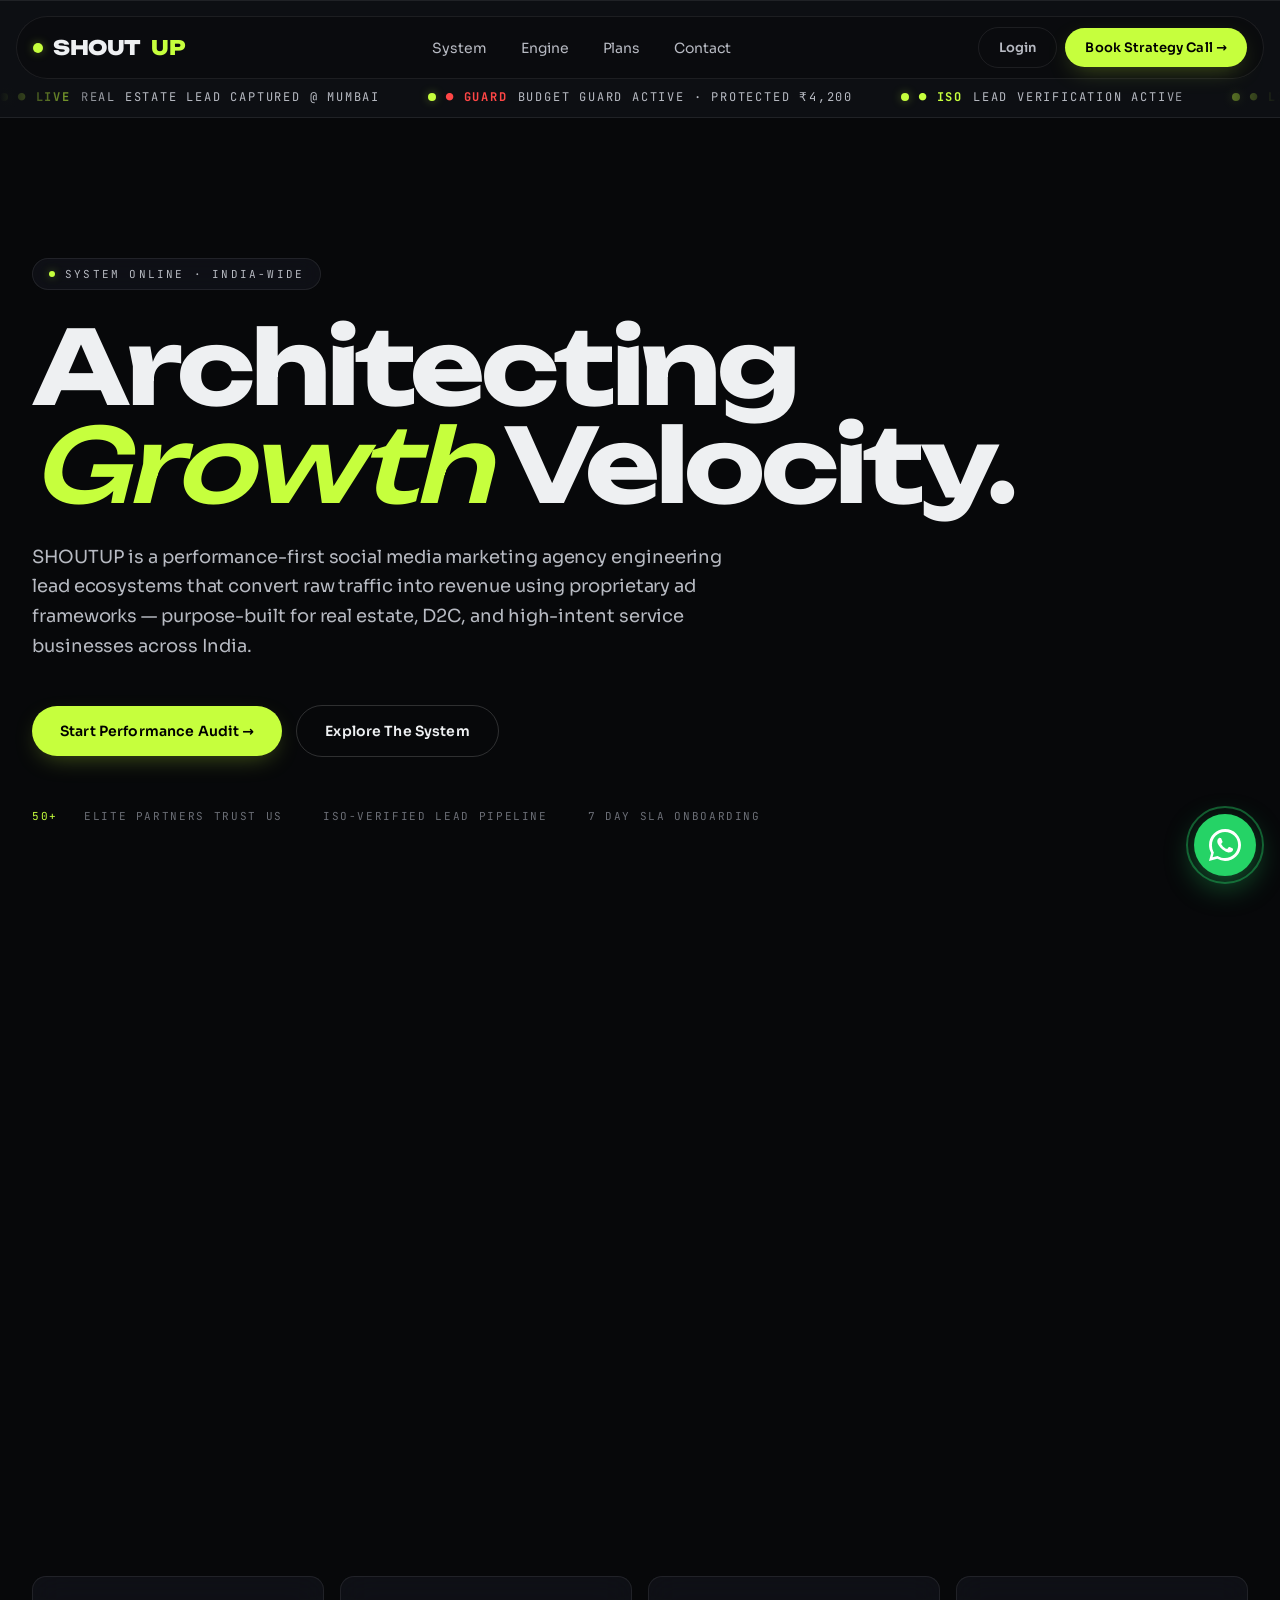
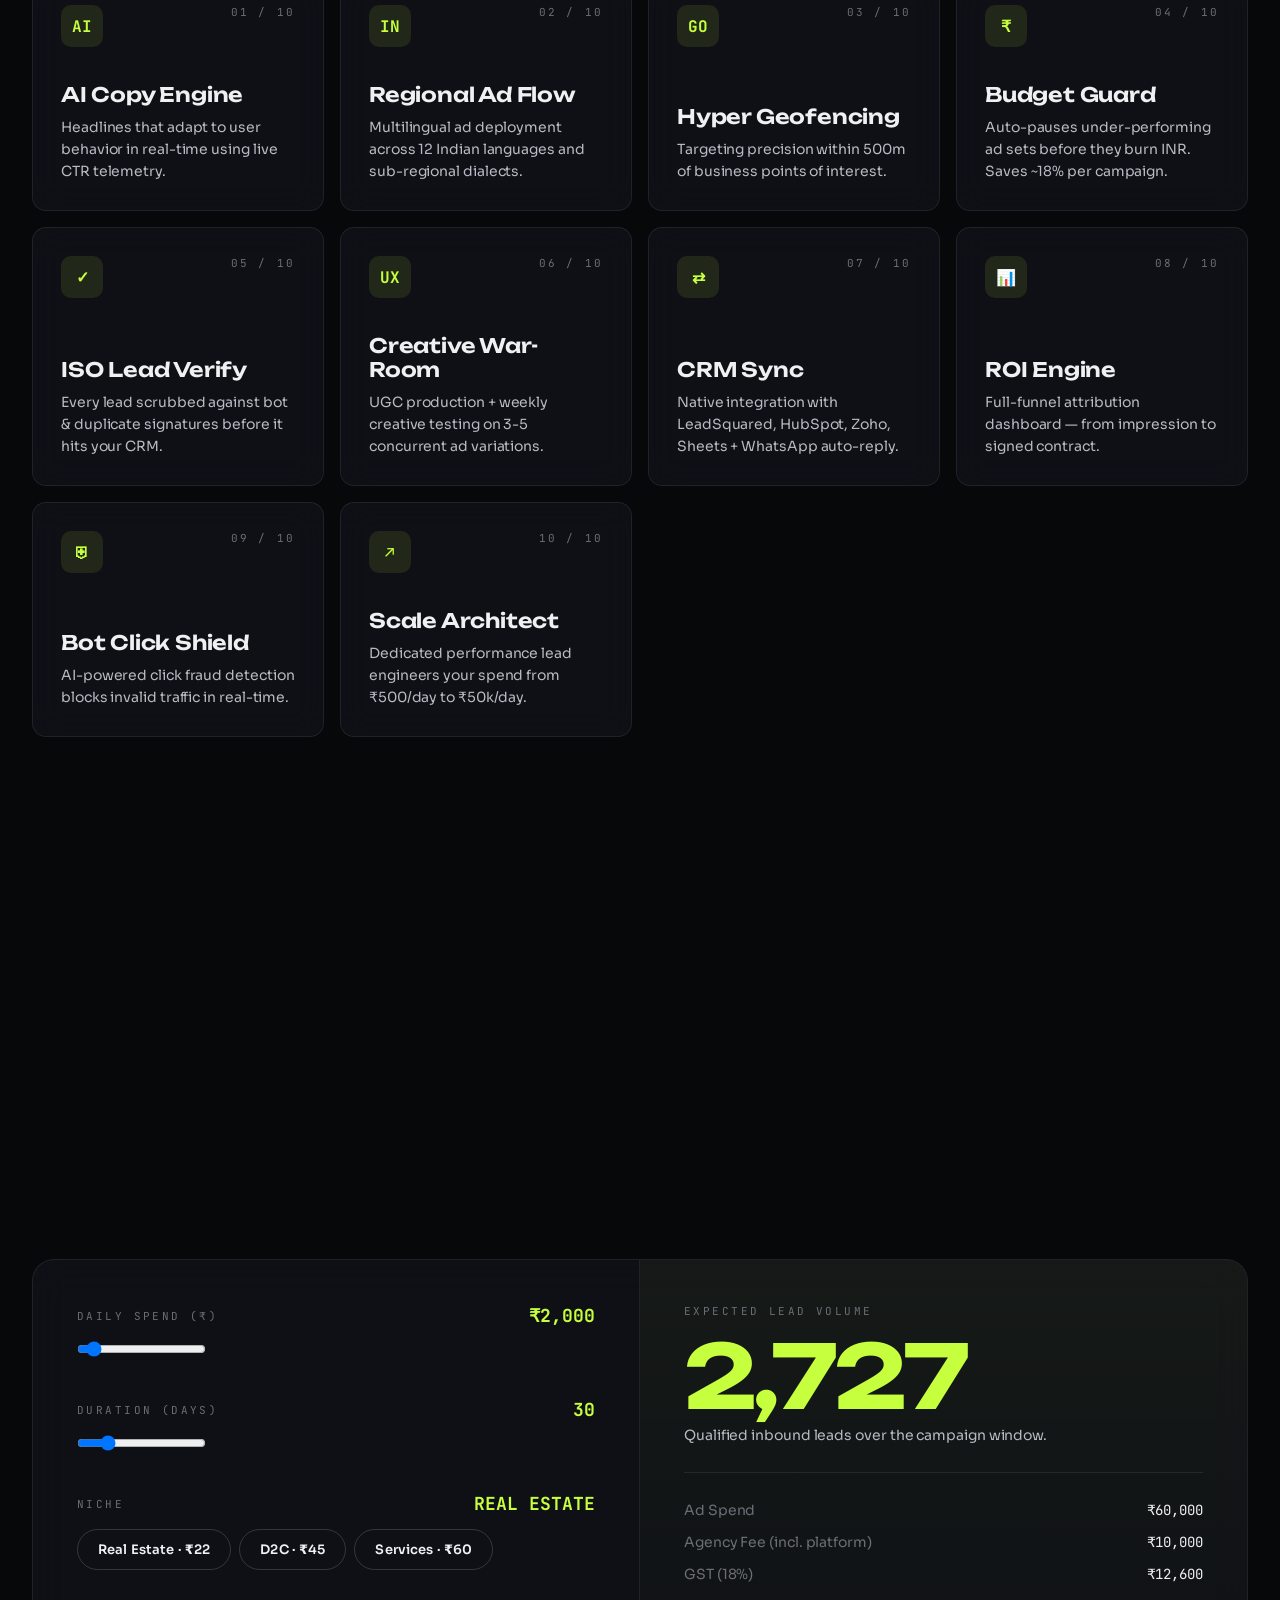
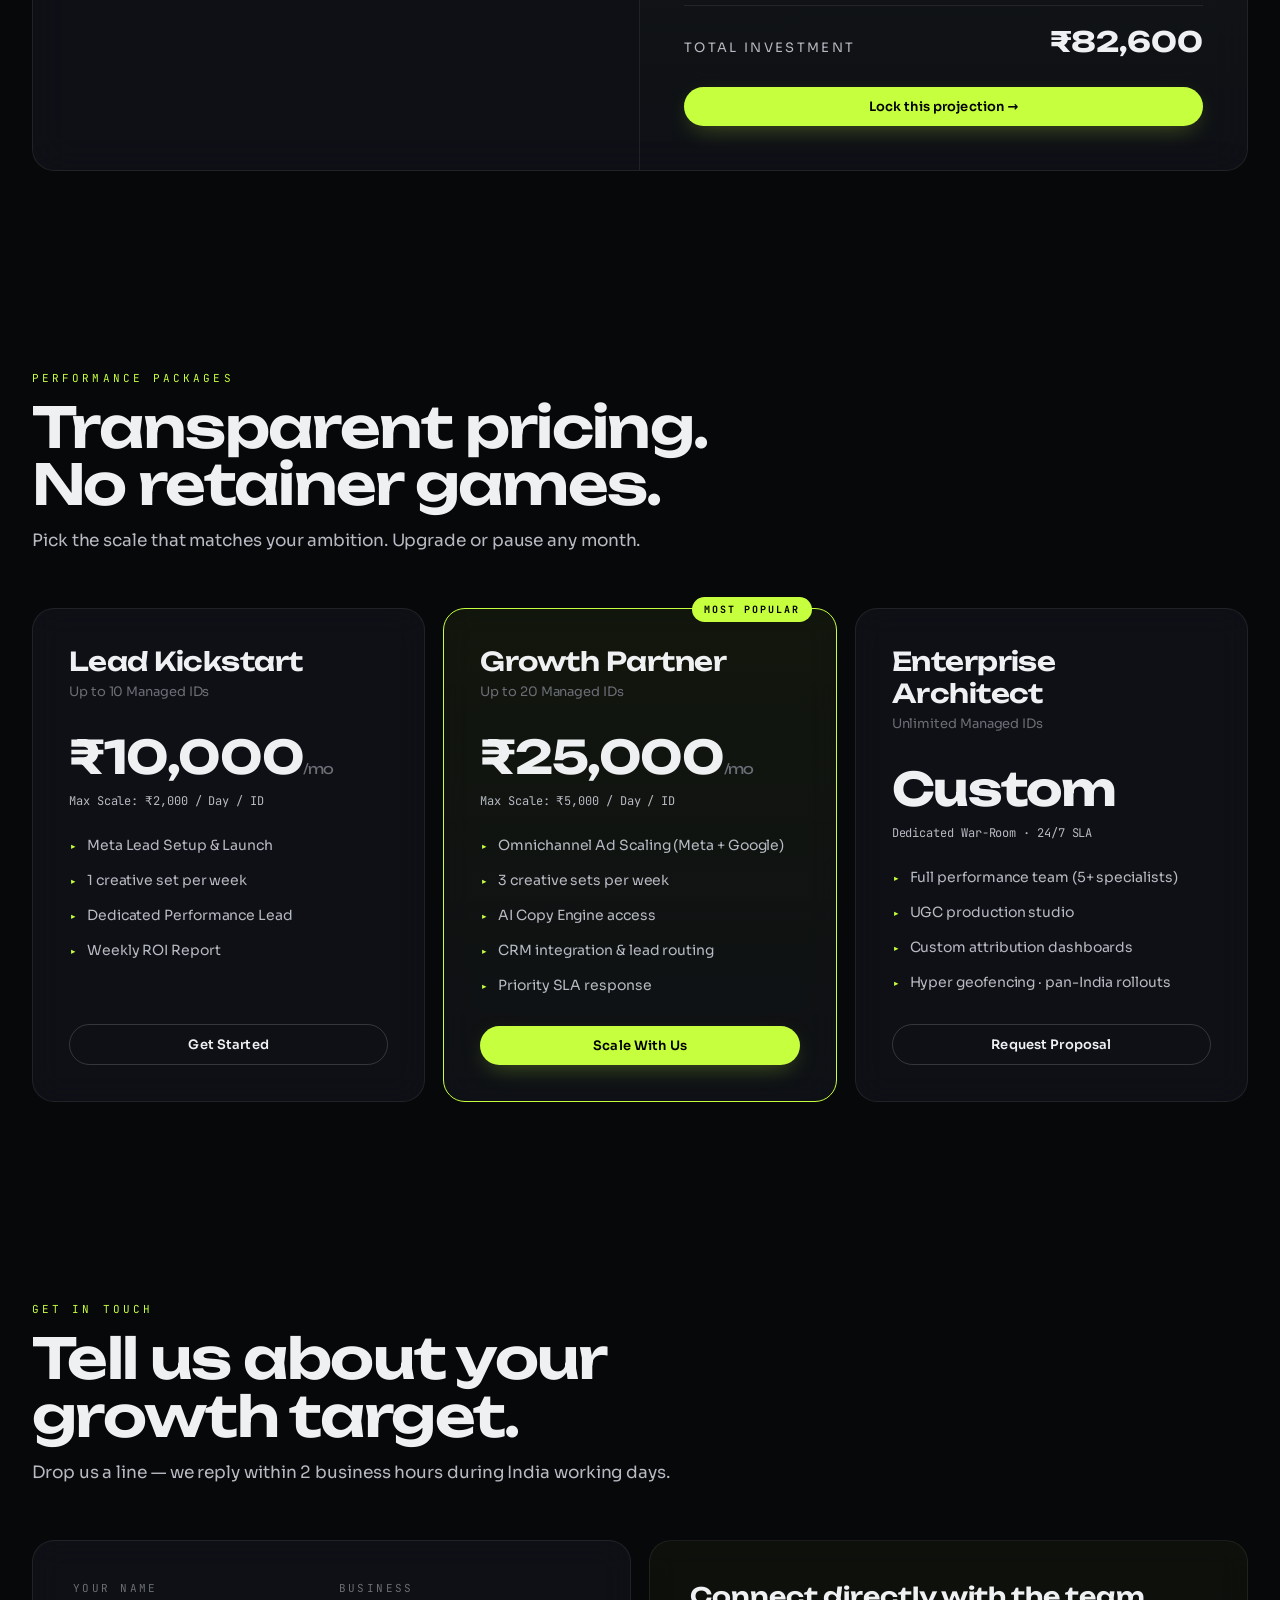
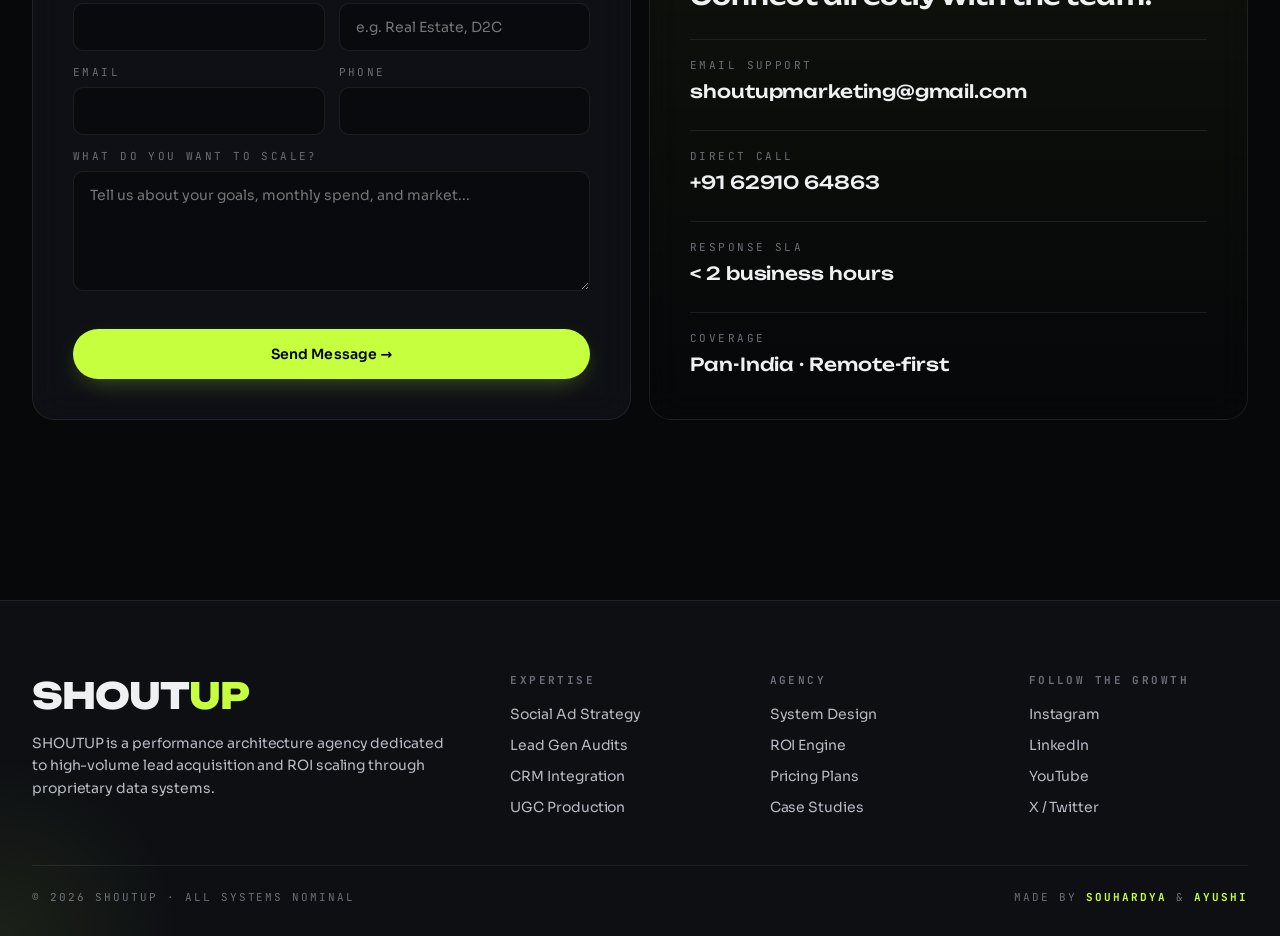
<file: index.html>
<!doctype html>
<html lang="en">
<head>
<meta charset="utf-8" />
<meta name="viewport" content="width=device-width, initial-scale=1" />
<meta name="theme-color" content="#07080a" />
<meta name="description" content="SHOUTUP — Performance-first social media marketing agency engineering lead ecosystems for real estate and growing businesses." />
<title>SHOUTUP | Performance Architecture</title>

<link rel="preconnect" href="https://fonts.googleapis.com" />
<link rel="preconnect" href="https://fonts.gstatic.com" crossorigin />
<link href="https://fonts.googleapis.com/css2?family=Unbounded:wght@400;500;600;700;800&family=Sora:wght@300;400;500;600;700&family=JetBrains+Mono:wght@400;500;700&display=swap" rel="stylesheet" />
<link rel="stylesheet" href="style.css" />
<script>
  // Prevent React from mounting (index.html is the app).
  window.__SHOUTUP__ = true;
</script>
</head>
<body>

<!-- ============ LOADING SCREEN ============ -->
<div id="loader">
  <div class="loader-logo">SHOUT<span class="accent">UP</span></div>
  <div class="loader-sub">Initializing Performance Architecture</div>
  <div class="loader-bar-wrap"><div class="loader-bar" id="loader-bar"></div></div>
  <div class="loader-credit">MADE BY <strong>SOUHARDYA</strong> &amp; <strong>AYUSHI</strong></div>
</div>

<!-- ============ BACKGROUND LAYERS ============ -->
<div class="bg-grid"></div>
<div class="bg-orb o1"></div>
<div class="bg-orb o2"></div>
<div class="bg-orb o3"></div>

<!-- ============ NAV ============ -->
<nav class="nav" id="nav" data-testid="main-nav">
  <a href="#top" class="nav-brand" data-testid="brand-home">
    <span class="dot"></span> SHOUT<span style="color:var(--accent)">UP</span>
  </a>
  <div class="nav-links">
    <a href="#system" data-testid="nav-system">System</a>
    <a href="#engine" data-testid="nav-engine">Engine</a>
    <a href="#plans" data-testid="nav-plans">Plans</a>
    <a href="#contact" data-testid="nav-contact">Contact</a>
  </div>
  <div class="nav-cta">
    <button class="btn btn-ghost" id="open-login" data-testid="open-login-btn">Login</button>
    <a href="#contact" class="btn btn-accent" data-testid="nav-cta-btn">Book Strategy Call →</a>
  </div>
</nav>

<!-- ============ ROLLING NOTIFICATION TICKER ============ -->
<div class="ticker" style="margin-top:0;padding-top:88px;" id="top">
  <div class="ticker-track" id="ticker-track"></div>
</div>

<!-- ============ HERO ============ -->
<section class="hero">
  <div class="hero-pill reveal">
    <span class="dot-live"></span> SYSTEM ONLINE · INDIA-WIDE
  </div>
  <h1 class="reveal">
    Architecting<br />
    <span class="accent">Growth</span> Velocity.
  </h1>
  <p class="sub reveal">
    SHOUTUP is a performance-first social media marketing agency engineering lead ecosystems
    that convert raw traffic into revenue using proprietary ad frameworks — purpose-built for
    real estate, D2C, and high-intent service businesses across India.
  </p>
  <div class="hero-cta reveal">
    <a href="#contact" class="btn btn-accent btn-lg" data-testid="hero-cta-primary">Start Performance Audit →</a>
    <a href="#system" class="btn btn-outline btn-lg" data-testid="hero-cta-secondary">Explore The System</a>
  </div>
  <div class="hero-meta reveal">
    <div><span style="color:var(--accent)">50+</span> &nbsp; Elite Partners Trust Us</div>
    <div>ISO-Verified Lead Pipeline</div>
    <div>7 Day SLA Onboarding</div>
  </div>

  <div class="hero-stats reveal">
    <div class="hero-stat">
      <div class="num accent" data-counter="1402">0</div>
      <div class="lbl">Leads / Month · Live</div>
    </div>
    <div class="hero-stat">
      <div class="num"><span data-counter="5.8" data-decimals="1">0</span>x</div>
      <div class="lbl">Avg. ROAS Delivered</div>
    </div>
    <div class="hero-stat">
      <div class="num">₹<span data-counter="4200">0</span></div>
      <div class="lbl">Budget Guard · Saved Today</div>
    </div>
  </div>
</section>

<!-- ============ SYSTEM / MODULES ============ -->
<section class="section" id="system">
  <div class="section-head reveal">
    <div class="eyebrow">Advanced System Architecture</div>
    <h2>Ten proprietary modules engineered for high-volume growth.</h2>
    <p>Every SHOUTUP campaign is wired on top of our modular performance stack — built from years of scaling real estate &amp; D2C brands across India.</p>
  </div>
  <div class="modules" id="modules"></div>
</section>

<!-- ============ ROI CALCULATOR ============ -->
<section class="section" id="engine">
  <div class="section-head reveal">
    <div class="eyebrow">Growth Projection Engine</div>
    <h2>Model your lead volume before you spend a rupee.</h2>
    <p>Live ROI simulation based on SHOUTUP historical averages across Real Estate (₹22 CPL), D2C (₹45 CPL), and Services (₹60 CPL).</p>
  </div>

  <div class="roi-wrap reveal">
    <div class="roi-left">
      <div class="roi-field">
        <label>Daily Spend (₹) <span class="value" id="roi-spend-val">2,000</span></label>
        <input type="range" id="roi-spend" min="500" max="20000" step="100" value="2000" data-testid="roi-spend" />
      </div>
      <div class="roi-field">
        <label>Duration (Days) <span class="value" id="roi-days-val">30</span></label>
        <input type="range" id="roi-days" min="7" max="120" step="1" value="30" data-testid="roi-days" />
      </div>
      <div class="roi-field">
        <label>Niche <span class="value" id="roi-niche-val">Real Estate</span></label>
        <div style="display:flex;gap:8px;flex-wrap:wrap;">
          <button class="btn btn-outline" data-niche="real-estate" data-cpl="22" data-testid="niche-real-estate">Real Estate · ₹22</button>
          <button class="btn btn-outline" data-niche="d2c" data-cpl="45" data-testid="niche-d2c">D2C · ₹45</button>
          <button class="btn btn-outline" data-niche="services" data-cpl="60" data-testid="niche-services">Services · ₹60</button>
        </div>
      </div>
    </div>
    <div class="roi-right">
      <div class="roi-output">
        <div class="lbl">Expected Lead Volume</div>
        <div class="big" id="roi-leads">3,000</div>
        <div class="sub">Qualified inbound leads over the campaign window.</div>
      </div>
      <div class="roi-divider"></div>
      <div class="roi-row"><span>Ad Spend</span><span id="roi-adspend">₹60,000</span></div>
      <div class="roi-row"><span>Agency Fee (incl. platform)</span><span id="roi-fee">₹0</span></div>
      <div class="roi-row"><span>GST (18%)</span><span id="roi-gst">₹10,800</span></div>
      <div class="roi-total"><span>Total Investment</span><span id="roi-total">₹70,800</span></div>
      <a href="#contact" class="btn btn-accent" style="margin-top:28px;width:100%;justify-content:center;" data-testid="roi-cta">Lock this projection →</a>
    </div>
  </div>
</section>

<!-- ============ PRICING ============ -->
<section class="section" id="plans">
  <div class="section-head reveal">
    <div class="eyebrow">Performance Packages</div>
    <h2>Transparent pricing. No retainer games.</h2>
    <p>Pick the scale that matches your ambition. Upgrade or pause any month.</p>
  </div>
  <div class="pricing">
    <div class="plan reveal">
      <h3>Lead Kickstart</h3>
      <div class="ids">Up to 10 Managed IDs</div>
      <div class="price">₹10,000<span>/mo</span></div>
      <div class="max">Max Scale: ₹2,000 / Day / ID</div>
      <ul>
        <li><span class="tick">▸</span> Meta Lead Setup &amp; Launch</li>
        <li><span class="tick">▸</span> 1 creative set per week</li>
        <li><span class="tick">▸</span> Dedicated Performance Lead</li>
        <li><span class="tick">▸</span> Weekly ROI Report</li>
      </ul>
      <a href="#contact" class="btn btn-outline" data-testid="plan-kickstart">Get Started</a>
    </div>
    <div class="plan featured reveal">
      <div class="badge">Most Popular</div>
      <h3>Growth Partner</h3>
      <div class="ids">Up to 20 Managed IDs</div>
      <div class="price">₹25,000<span>/mo</span></div>
      <div class="max">Max Scale: ₹5,000 / Day / ID</div>
      <ul>
        <li><span class="tick">▸</span> Omnichannel Ad Scaling (Meta + Google)</li>
        <li><span class="tick">▸</span> 3 creative sets per week</li>
        <li><span class="tick">▸</span> AI Copy Engine access</li>
        <li><span class="tick">▸</span> CRM integration &amp; lead routing</li>
        <li><span class="tick">▸</span> Priority SLA response</li>
      </ul>
      <a href="#contact" class="btn btn-accent" data-testid="plan-growth">Scale With Us</a>
    </div>
    <div class="plan reveal">
      <h3>Enterprise Architect</h3>
      <div class="ids">Unlimited Managed IDs</div>
      <div class="price">Custom</div>
      <div class="max">Dedicated War-Room · 24/7 SLA</div>
      <ul>
        <li><span class="tick">▸</span> Full performance team (5+ specialists)</li>
        <li><span class="tick">▸</span> UGC production studio</li>
        <li><span class="tick">▸</span> Custom attribution dashboards</li>
        <li><span class="tick">▸</span> Hyper geofencing · pan-India rollouts</li>
      </ul>
      <a href="#contact" class="btn btn-outline" data-testid="plan-enterprise">Request Proposal</a>
    </div>
  </div>
</section>

<!-- ============ CONTACT ============ -->
<section class="section" id="contact">
  <div class="section-head reveal">
    <div class="eyebrow">Get In Touch</div>
    <h2>Tell us about your growth target.</h2>
    <p>Drop us a line — we reply within 2 business hours during India working days.</p>
  </div>

  <div class="contact-wrap">
    <form class="contact-form reveal" id="contact-form" data-testid="contact-form">
      <div class="form-row">
        <div class="form-group">
          <label>Your Name</label>
          <input type="text" name="name" required data-testid="contact-name" />
        </div>
        <div class="form-group">
          <label>Business</label>
          <input type="text" name="business" placeholder="e.g. Real Estate, D2C" data-testid="contact-business" />
        </div>
      </div>
      <div class="form-row">
        <div class="form-group">
          <label>Email</label>
          <input type="email" name="email" required data-testid="contact-email" />
        </div>
        <div class="form-group">
          <label>Phone</label>
          <input type="tel" name="phone" data-testid="contact-phone" />
        </div>
      </div>
      <div class="form-group">
        <label>What do you want to scale?</label>
        <textarea name="message" required placeholder="Tell us about your goals, monthly spend, and market..." data-testid="contact-message"></textarea>
      </div>
      <div class="form-msg" id="contact-msg" data-testid="contact-msg"></div>
      <button type="submit" class="btn btn-accent btn-lg" style="width:100%;justify-content:center;margin-top:10px;" data-testid="contact-submit">Send Message →</button>
    </form>

    <div class="contact-info reveal">
      <h3>Connect directly with the team.</h3>
      <div class="info-row">
        <div class="lbl">Email Support</div>
        <div class="val"><a href="mailto:shoutupmarketing@gmail.com" data-testid="support-email">shoutupmarketing@gmail.com</a></div>
      </div>
      <div class="info-row">
        <div class="lbl">Direct Call</div>
        <div class="val"><a href="tel:+916291064863" data-testid="support-phone">+91 62910 64863</a></div>
      </div>
      <div class="info-row">
        <div class="lbl">Response SLA</div>
        <div class="val">&lt; 2 business hours</div>
      </div>
      <div class="info-row">
        <div class="lbl">Coverage</div>
        <div class="val">Pan-India · Remote-first</div>
      </div>
    </div>
  </div>
</section>

<!-- ============ FOOTER ============ -->
<footer>
  <div class="foot-inner">
    <div class="foot-brand">
      <h3>SHOUT<span>UP</span></h3>
      <p>SHOUTUP is a performance architecture agency dedicated to high-volume lead acquisition and ROI scaling through proprietary data systems.</p>
    </div>
    <div class="foot-col">
      <h4>Expertise</h4>
      <ul>
        <li><a href="#system">Social Ad Strategy</a></li>
        <li><a href="#system">Lead Gen Audits</a></li>
        <li><a href="#system">CRM Integration</a></li>
        <li><a href="#system">UGC Production</a></li>
      </ul>
    </div>
    <div class="foot-col">
      <h4>Agency</h4>
      <ul>
        <li><a href="#engine">System Design</a></li>
        <li><a href="#engine">ROI Engine</a></li>
        <li><a href="#plans">Pricing Plans</a></li>
        <li><a href="#contact">Case Studies</a></li>
      </ul>
    </div>
    <div class="foot-col">
      <h4>Follow The Growth</h4>
      <ul>
        <li><a href="#">Instagram</a></li>
        <li><a href="#">LinkedIn</a></li>
        <li><a href="#">YouTube</a></li>
        <li><a href="#">X / Twitter</a></li>
      </ul>
    </div>
  </div>
  <div class="foot-bottom">
    <div>© 2026 SHOUTUP · All Systems Nominal</div>
    <div class="credit">Made by <strong>SOUHARDYA</strong> &amp; <strong>AYUSHI</strong></div>
  </div>
</footer>

<!-- ============ WHATSAPP FLOAT ============ -->
<a class="wa-float" id="wa-float" data-testid="whatsapp-float"
   href="https://wa.me/916291064863?text=Hi ShoutUp!%20I%20just%20saw%20your%20real%20estate%20marketing%20services%20and%20I’m%20eager%20to%20scalemy%20property%20listings%20with%20you.%20Can%20we%20discuss%20your%20growth%20strategies?"
   target="_blank" rel="noopener noreferrer" aria-label="WhatsApp us">
  <svg xmlns="http://www.w3.org/2000/svg" viewBox="0 0 24 24" fill="currentColor">
    <path d="M20.52 3.48A11.94 11.94 0 0 0 12.02 0C5.39 0 .02 5.37.02 12c0 2.11.56 4.17 1.62 5.98L0 24l6.23-1.64A11.95 11.95 0 0 0 12.02 24C18.65 24 24 18.63 24 12c0-3.2-1.24-6.22-3.48-8.52zM12.02 21.82c-1.85 0-3.67-.5-5.26-1.44l-.38-.22-3.69.97.99-3.6-.25-.37A9.8 9.8 0 0 1 2.2 12c0-5.42 4.41-9.82 9.82-9.82 2.62 0 5.08 1.02 6.94 2.88a9.76 9.76 0 0 1 2.88 6.94c0 5.42-4.41 9.82-9.82 9.82zm5.39-7.35c-.29-.14-1.72-.85-1.99-.95-.27-.1-.47-.15-.66.15-.19.29-.76.95-.93 1.14-.17.19-.34.22-.63.07-.29-.14-1.22-.45-2.33-1.43-.86-.77-1.44-1.72-1.61-2.01-.17-.29-.02-.45.13-.6.13-.13.29-.34.44-.51.15-.17.19-.29.29-.48.1-.19.05-.36-.02-.51-.07-.14-.66-1.58-.9-2.17-.24-.58-.48-.5-.66-.51l-.56-.01c-.19 0-.5.07-.76.36-.27.29-1.01.99-1.01 2.41 0 1.42 1.04 2.8 1.19 2.99.14.19 2.05 3.13 4.97 4.38.7.3 1.24.48 1.66.62.7.22 1.33.19 1.83.11.56-.08 1.72-.7 1.97-1.38.24-.68.24-1.26.17-1.38-.07-.12-.26-.19-.55-.34z"/>
  </svg>
</a>

<!-- ============ LOGIN / SIGNUP MODAL ============ -->
<div class="modal-backdrop" id="auth-modal" data-testid="auth-modal">
  <div class="modal">
    <button class="close" id="auth-close" data-testid="auth-close">✕</button>
    <h2 id="auth-title">Welcome back</h2>
    <div class="sub" id="auth-sub">Sign in to access your SHOUTUP dashboard.</div>

    <div class="tab-row">
      <button class="tab active" data-tab="login" data-testid="auth-tab-login">Sign In</button>
      <button class="tab" data-tab="register" data-testid="auth-tab-register">Create Account</button>
    </div>

    <form id="login-form" data-testid="login-form">
      <div class="form-group">
        <label>Email</label>
        <input type="email" name="email" required data-testid="login-email" />
      </div>
      <div class="form-group">
        <label>Password</label>
        <input type="password" name="password" required data-testid="login-password" />
      </div>
      <div class="form-msg" id="login-msg" data-testid="login-msg"></div>
      <button type="submit" class="btn btn-accent" style="width:100%;justify-content:center;margin-top:14px;" data-testid="login-submit">Sign In →</button>
    </form>

    <form id="register-form" style="display:none;" data-testid="register-form">
      <div class="form-group"><label>Name</label><input type="text" name="name" required data-testid="reg-name" /></div>
      <div class="form-group"><label>Email</label><input type="email" name="email" required data-testid="reg-email" /></div>
      <div class="form-group"><label>Company</label><input type="text" name="company" data-testid="reg-company" /></div>
      <div class="form-group"><label>Password</label><input type="password" name="password" required minlength="6" data-testid="reg-password" /></div>
      <div class="form-msg" id="register-msg" data-testid="register-msg"></div>
      <button type="submit" class="btn btn-accent" style="width:100%;justify-content:center;margin-top:14px;" data-testid="register-submit">Create Account →</button>
    </form>
  </div>
</div>

<!-- ============ TOAST STACK ============ -->
<div class="toast-stack" id="toasts"></div>

<script src="app.js"></script>
</body>
</html>
</file>
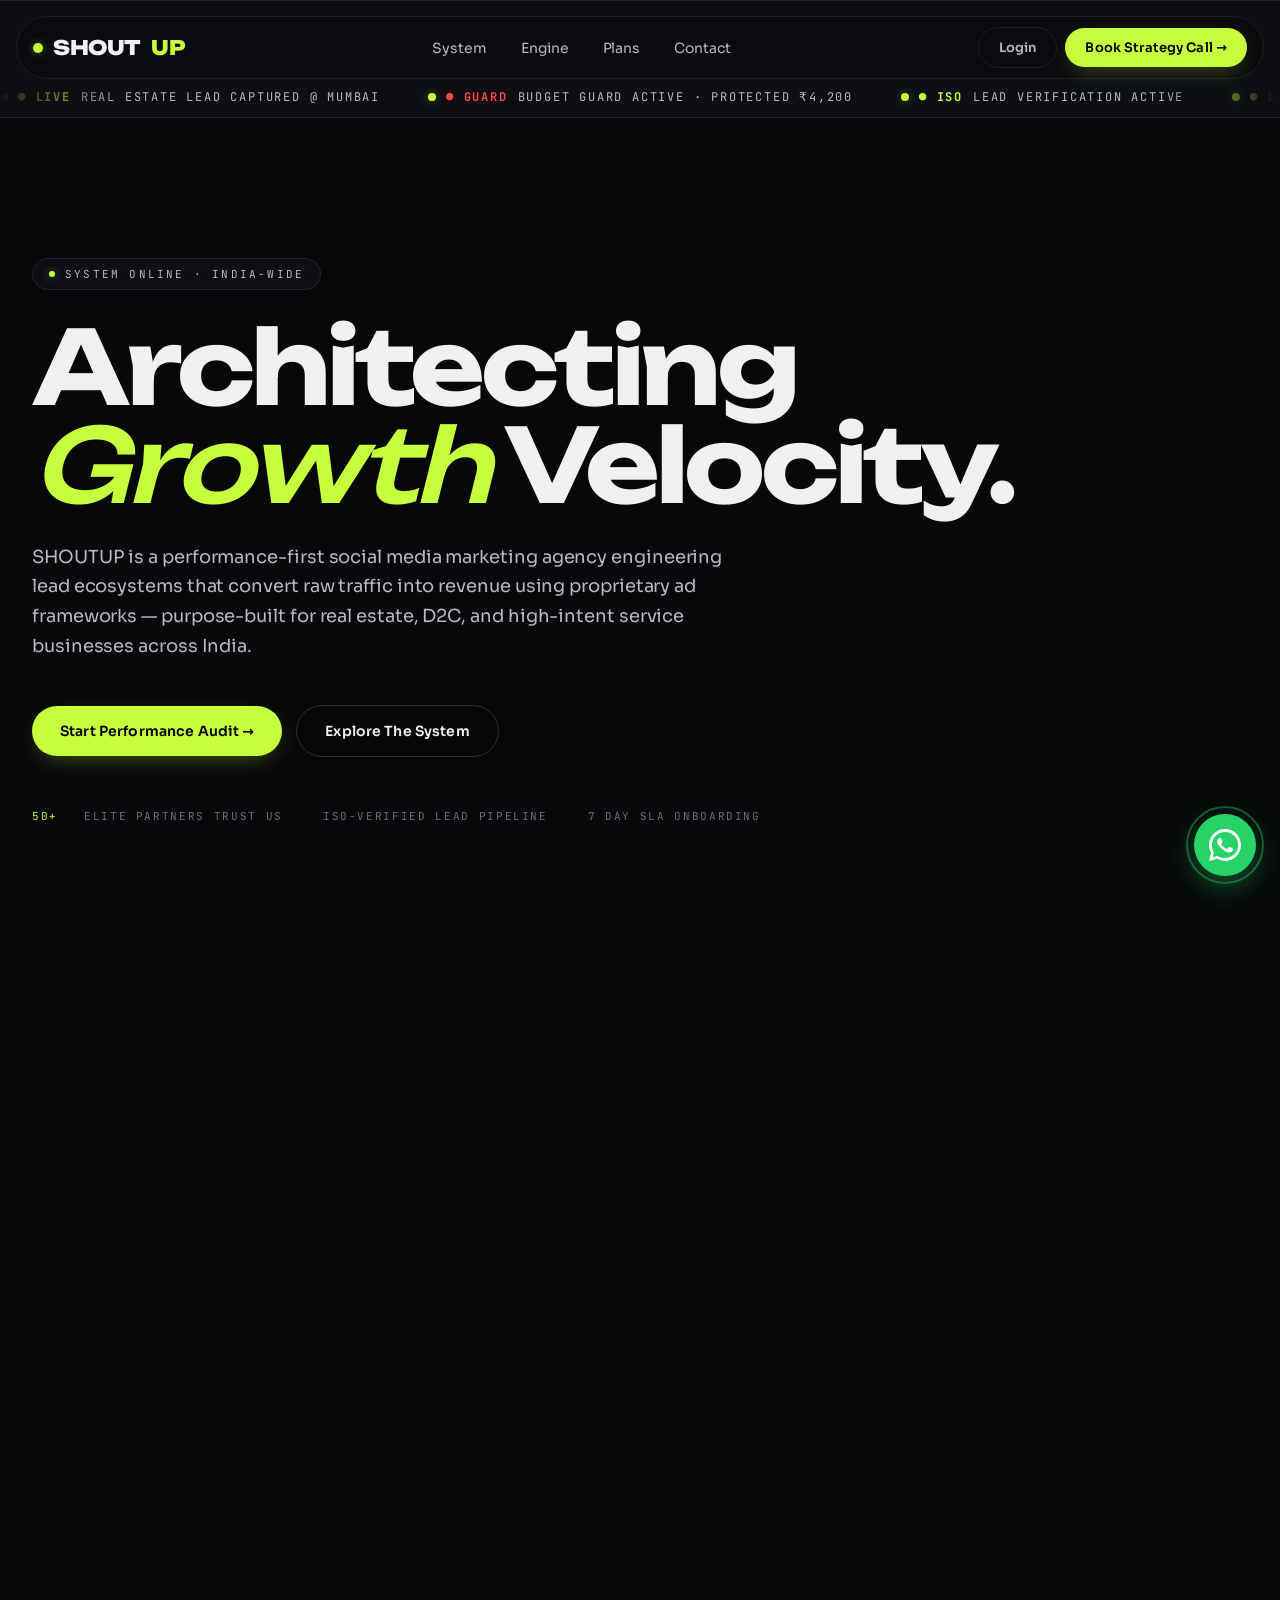
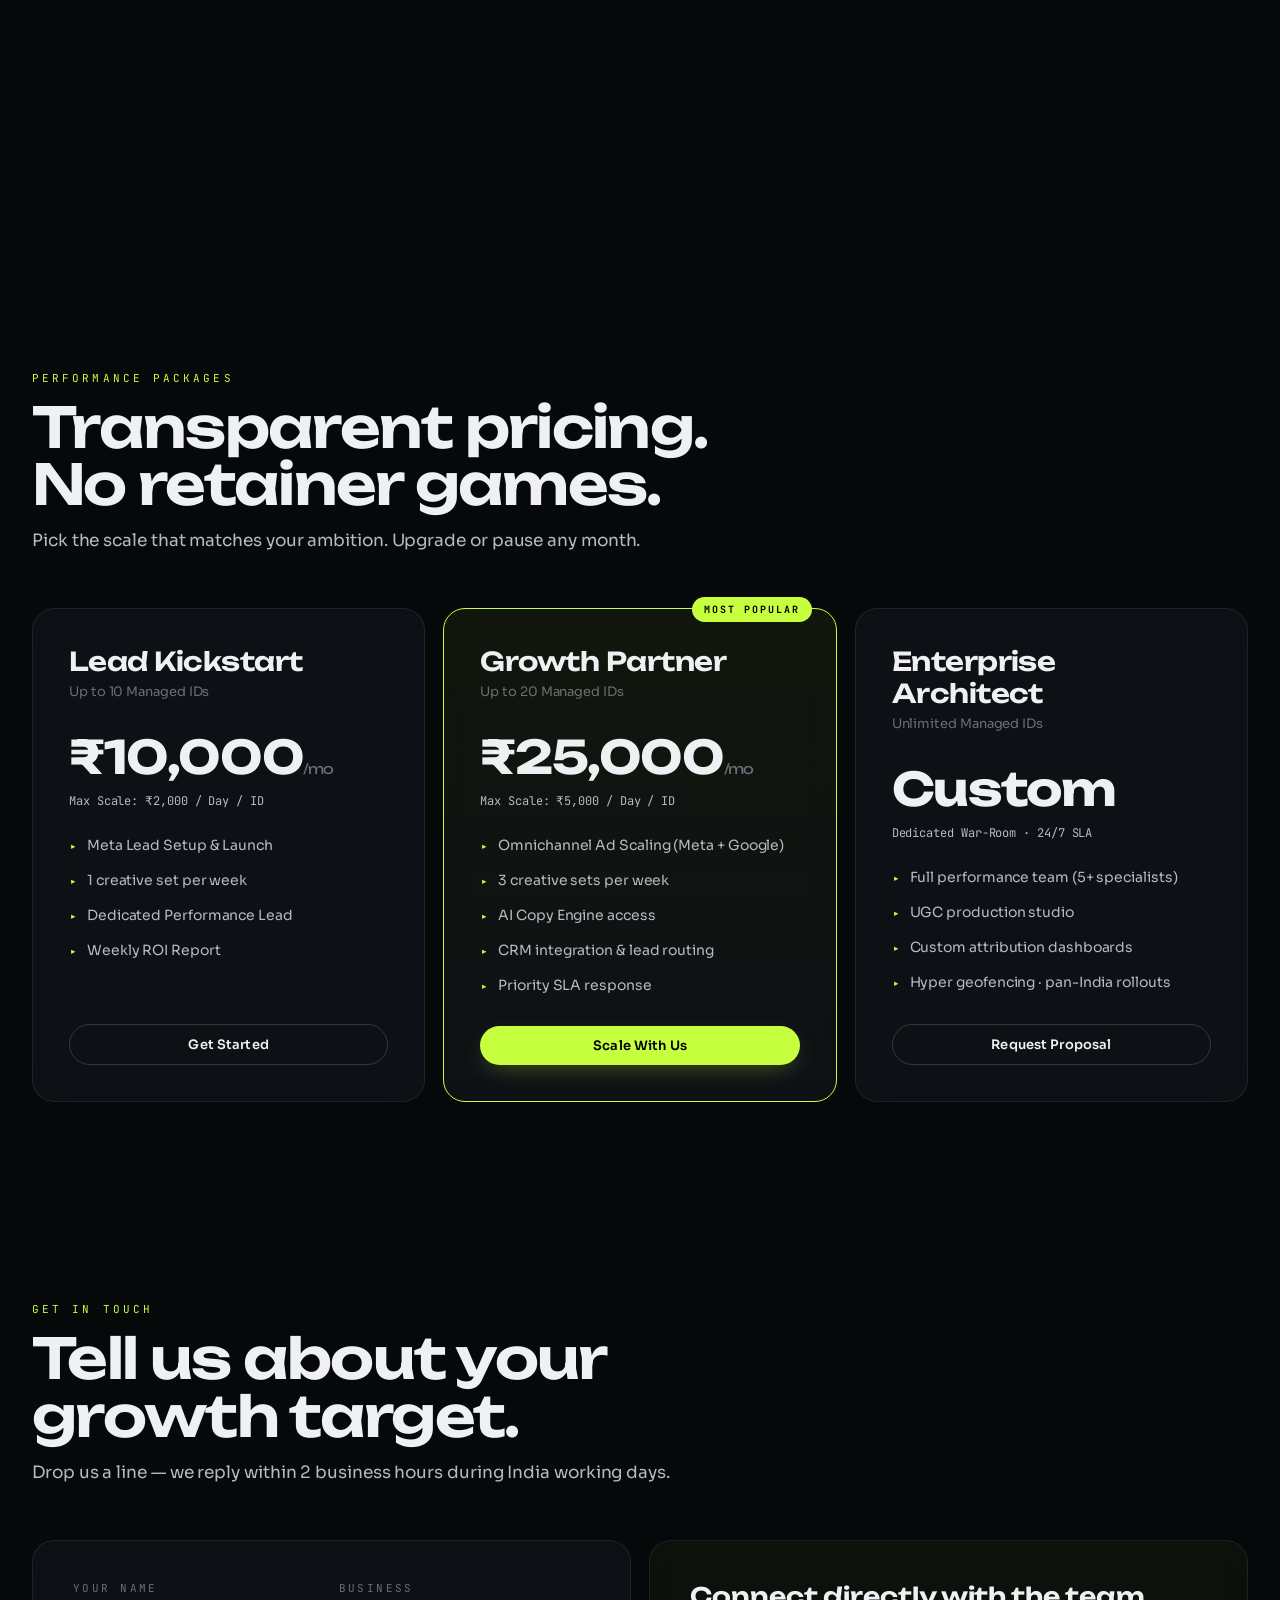
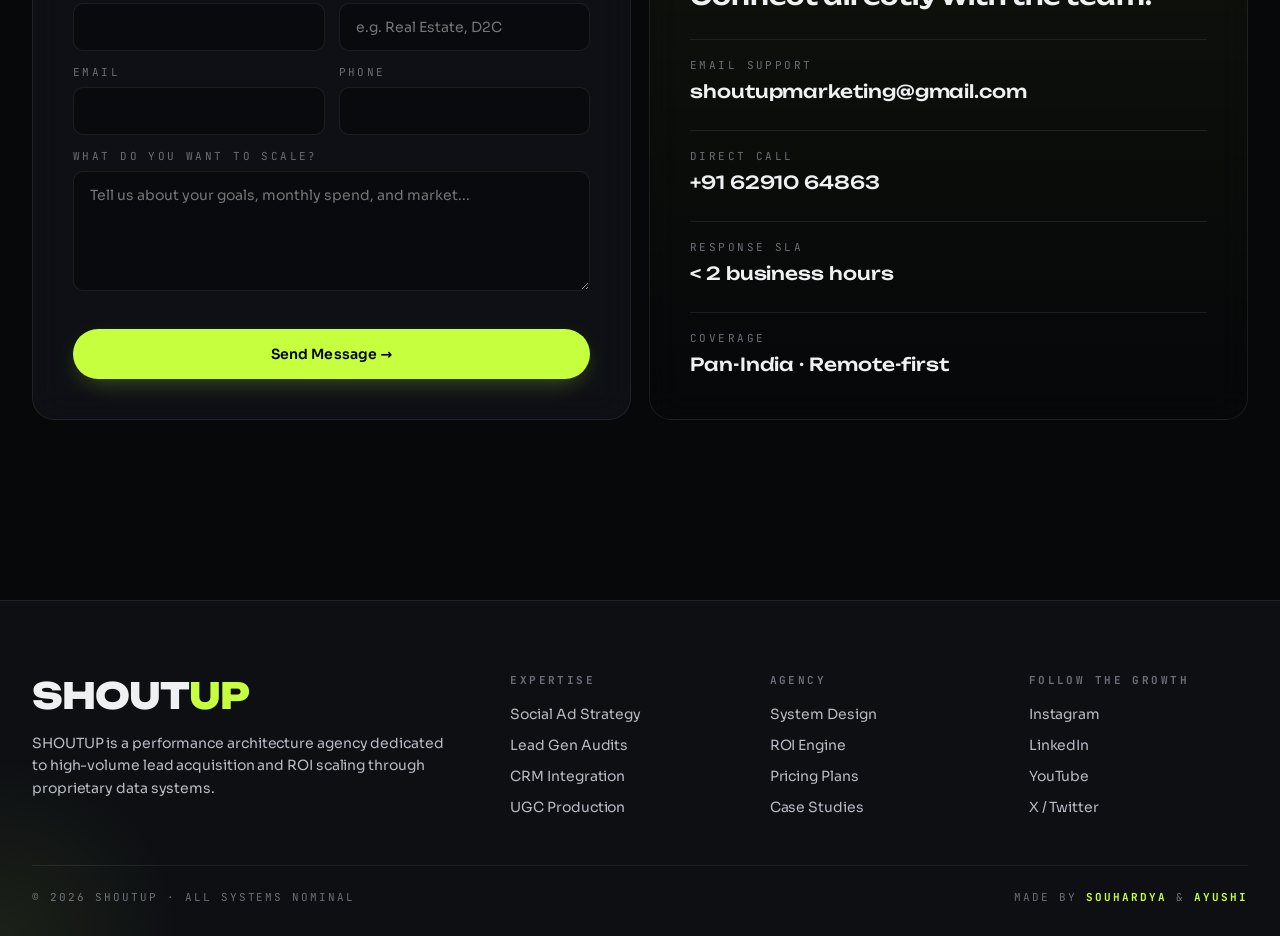
<file: dashboard.html>
<!doctype html>
<html lang="en">
<head>
<meta charset="utf-8" />
<meta name="viewport" content="width=device-width, initial-scale=1" />
<title>SHOUTUP · Dashboard</title>
<link rel="preconnect" href="https://fonts.googleapis.com" />
<link rel="preconnect" href="https://fonts.gstatic.com" crossorigin />
<link href="https://fonts.googleapis.com/css2?family=Unbounded:wght@400;500;600;700;800&family=Sora:wght@300;400;500;600;700&family=JetBrains+Mono:wght@400;500;700&display=swap" rel="stylesheet" />
<link rel="stylesheet" href="style.css" />
<style>
  .dash-shell { max-width: 1280px; margin: 0 auto; padding: 120px 32px 80px; }
  .dash-head { display:flex;justify-content:space-between;align-items:flex-end;gap:20px;flex-wrap:wrap;margin-bottom:40px; }
  .dash-head h1 { font-family: var(--fs-head); font-size: clamp(32px, 4.6vw, 48px); font-weight:600; letter-spacing:-0.03em; }
  .dash-head .sub { color: var(--text-dim); margin-top: 6px; font-size: 14px; }
  .kpi-row { display:grid;grid-template-columns:repeat(4,1fr);gap:16px;margin-bottom:40px; }
  .kpi { border:1px solid var(--border);border-radius:var(--radius);padding:24px;background:var(--surface);backdrop-filter:blur(16px); }
  .kpi .lbl { font-family: var(--fs-mono); font-size: 11px; color: var(--muted); letter-spacing: 0.22em; text-transform: uppercase; }
  .kpi .val { font-family: var(--fs-head); font-size: 36px; font-weight:700; margin-top: 10px; letter-spacing: -0.03em; }
  .kpi .val.accent { color: var(--accent); }
  .panel { border:1px solid var(--border);border-radius:var(--radius-lg);padding:32px;background:var(--surface);backdrop-filter:blur(16px);margin-bottom:24px; }
  .panel h2 { font-family: var(--fs-head); font-weight:600; font-size:22px; margin-bottom:20px; letter-spacing:-0.02em; }
  table { width:100%; border-collapse:collapse; }
  th, td { text-align:left; padding: 14px 12px; font-size: 14px; border-bottom: 1px solid var(--border); }
  th { font-family: var(--fs-mono); font-size: 11px; color: var(--muted); letter-spacing: 0.22em; text-transform: uppercase; font-weight: 500; }
  .empty { color: var(--muted); font-family: var(--fs-mono); font-size: 12px; padding: 20px 0; }
  .role-badge { display:inline-block;padding:4px 10px;border-radius:999px;font-family:var(--fs-mono);font-size:10px;letter-spacing:0.18em;text-transform:uppercase;border:1px solid var(--border); }
  .role-badge.admin { background: var(--accent); color: #000; border-color: var(--accent); }
  @media (max-width:1024px){ .kpi-row{grid-template-columns:repeat(2,1fr);} }
  @media (max-width:640px){ .kpi-row{grid-template-columns:1fr;} .panel{padding:22px;} }
</style>
</head>
<body>
<div class="bg-grid"></div>
<div class="bg-orb o1"></div>
<div class="bg-orb o2"></div>

<nav class="nav" id="nav">
  <a href="/" class="nav-brand" data-testid="dash-brand"><span class="dot"></span> SHOUT<span style="color:var(--accent)">UP</span></a>
  <div class="nav-links">
    <a href="/">Home</a>
    <a href="/#contact">Support</a>
  </div>
  <div class="nav-cta">
    <span id="user-pill" style="font-family:var(--fs-mono);font-size:11px;color:var(--text-dim);letter-spacing:0.18em;text-transform:uppercase;"></span>
    <button class="btn btn-ghost" id="logout-btn" data-testid="logout-btn">Logout</button>
  </div>
</nav>

<div class="dash-shell">
  <div class="dash-head">
    <div>
      <h1 id="welcome">Welcome back</h1>
      <div class="sub" id="welcome-sub">Your SHOUTUP command center.</div>
    </div>
    <div><span class="role-badge" id="role-badge">CLIENT</span></div>
  </div>

  <div class="kpi-row" id="kpi-row">
    <div class="kpi"><div class="lbl">Leads (Your Account)</div><div class="val accent" id="k-leads">—</div></div>
    <div class="kpi"><div class="lbl">Messages Sent</div><div class="val" id="k-msgs">—</div></div>
    <div class="kpi"><div class="lbl">Active Packages</div><div class="val" id="k-pack">1</div></div>
    <div class="kpi"><div class="lbl">ROAS (30d)</div><div class="val accent" id="k-roas">5.8x</div></div>
  </div>

  <div class="panel">
    <h2>Recent Leads</h2>
    <div id="leads-table"><div class="empty">Loading…</div></div>
  </div>

  <div class="panel" id="admin-panel" style="display:none;">
    <h2>Contact Messages (Admin)</h2>
    <div id="msgs-table"><div class="empty">Loading…</div></div>
  </div>

  <div class="panel" id="admin-users" style="display:none;">
    <h2>Users (Admin)</h2>
    <div id="users-table"><div class="empty">Loading…</div></div>
  </div>
</div>

<script>
  const token = localStorage.getItem('shoutup_token');
  const user = JSON.parse(localStorage.getItem('shoutup_user') || 'null');
  if (!token || !user) { window.location.href = '/'; }

  document.getElementById('welcome').textContent = `Welcome back, ${user.name.split(' ')[0]}`;
  document.getElementById('welcome-sub').textContent = user.company ? `${user.company} · SHOUTUP command center.` : 'Your SHOUTUP command center.';
  document.getElementById('user-pill').textContent = user.email;
  const badge = document.getElementById('role-badge');
  badge.textContent = user.role.toUpperCase();
  if (user.role === 'admin') badge.classList.add('admin');

  document.getElementById('logout-btn').addEventListener('click', () => {
    localStorage.removeItem('shoutup_token');
    localStorage.removeItem('shoutup_user');
    window.location.href = '/';
  });

  const api = (p) => fetch('/api' + p, { headers: { Authorization: 'Bearer ' + token } }).then(async (r) => {
    if (r.status === 401) { localStorage.clear(); window.location.href = '/'; return; }
    return r.json();
  });

  const esc = (s) => (s == null ? '' : String(s).replace(/[&<>]/g, (c) => ({'&':'&amp;','<':'&lt;','>':'&gt;'}[c])));
  const fmtDate = (iso) => { try { return new Date(iso).toLocaleString('en-IN', { dateStyle:'medium', timeStyle:'short' }); } catch { return iso; } };

  function renderTable(rows, cols, host) {
    if (!rows.length) { host.innerHTML = '<div class="empty">Nothing here yet.</div>'; return; }
    const head = '<tr>' + cols.map((c) => `<th>${c.label}</th>`).join('') + '</tr>';
    const body = rows.map((r) => '<tr>' + cols.map((c) => `<td>${esc(c.fmt ? c.fmt(r[c.k], r) : r[c.k])}</td>`).join('') + '</tr>').join('');
    host.innerHTML = `<table><thead>${head}</thead><tbody>${body}</tbody></table>`;
  }

  (async () => {
    // leads
    const myLeads = await api('/leads/mine');
    document.getElementById('k-leads').textContent = myLeads && myLeads.leads ? myLeads.leads.length : 0;
    renderTable(
      (myLeads && myLeads.leads) || [],
      [
        { k: 'name', label: 'Name' },
        { k: 'phone', label: 'Phone' },
        { k: 'city', label: 'City' },
        { k: 'service', label: 'Service' },
        { k: 'status', label: 'Status' },
        { k: 'created_at', label: 'Captured', fmt: fmtDate },
      ],
      document.getElementById('leads-table')
    );

    if (user.role === 'admin') {
      document.getElementById('admin-panel').style.display = '';
      document.getElementById('admin-users').style.display = '';
      const [msgs, users, stats] = await Promise.all([api('/admin/messages'), api('/admin/users'), api('/admin/stats')]);
      if (stats) { document.getElementById('k-msgs').textContent = stats.messages || 0; }
      renderTable(
        (msgs && msgs.messages) || [],
        [
          { k: 'name', label: 'From' },
          { k: 'email', label: 'Email' },
          { k: 'business', label: 'Business' },
          { k: 'message', label: 'Message', fmt: (v) => (v && v.length > 80 ? v.slice(0, 80) + '…' : v) },
          { k: 'created_at', label: 'Received', fmt: fmtDate },
        ],
        document.getElementById('msgs-table')
      );
      renderTable(
        (users && users.users) || [],
        [
          { k: 'name', label: 'Name' },
          { k: 'email', label: 'Email' },
          { k: 'company', label: 'Company' },
          { k: 'role', label: 'Role' },
          { k: 'created_at', label: 'Joined', fmt: fmtDate },
        ],
        document.getElementById('users-table')
      );
    } else {
      document.getElementById('k-msgs').textContent = '—';
    }
  })();
</script>
</body>
</html>
</file>
<file: style.css>
/* ============================================================
   SHOUTUP — Performance Architecture
   Dark theme, heavy animations, professional
   ============================================================ */

:root {
  --bg-0: #07080a;
  --bg-1: #0d0f13;
  --bg-2: #13161c;
  --surface: rgba(20, 23, 30, 0.6);
  --surface-solid: #14171e;
  --border: rgba(255, 255, 255, 0.08);
  --border-strong: rgba(255, 255, 255, 0.16);
  --text: #eef0f2;
  --text-dim: #b7bac2;
  --muted: #6b6e76;
  --accent: #c6ff3d;         /* electric lime */
  --accent-2: #ff4646;       /* fire red */
  --accent-glow: rgba(198, 255, 61, 0.35);
  --radius: 14px;
  --radius-lg: 22px;
  --fs-body: 'Sora', system-ui, -apple-system, sans-serif;
  --fs-head: 'Unbounded', 'Sora', sans-serif;
  --fs-mono: 'JetBrains Mono', ui-monospace, monospace;
}

* { box-sizing: border-box; margin: 0; padding: 0; }

html, body { background: var(--bg-0); color: var(--text); font-family: var(--fs-body); font-weight: 400; letter-spacing: -0.005em; overflow-x: hidden; scroll-behavior: smooth; }
body::selection { background: var(--accent); color: #000; }
*::selection { background: var(--accent); color: #000; }

img, svg { max-width: 100%; display: block; }
a { color: inherit; text-decoration: none; }
button { font-family: inherit; cursor: pointer; border: 0; background: transparent; color: inherit; }
input, textarea, select { font-family: inherit; color: inherit; background: transparent; border: 0; outline: 0; }

/* =============== LOADING SCREEN =============== */
#loader {
  position: fixed; inset: 0; z-index: 10000;
  background: radial-gradient(1200px 600px at 50% -10%, rgba(198,255,61,0.15), transparent 60%), var(--bg-0);
  display: flex; flex-direction: column; align-items: center; justify-content: center;
  transition: opacity 0.8s ease, visibility 0.8s ease; padding: 24px;
}
#loader.hidden { opacity: 0; visibility: hidden; pointer-events: none; }
.loader-logo {
  font-family: var(--fs-head); font-weight: 800; font-size: clamp(44px, 9vw, 112px);
  letter-spacing: -0.04em; line-height: 1; color: var(--text); position: relative;
}
.loader-logo span.accent { color: var(--accent); }
.loader-logo::after {
  content: ''; position: absolute; bottom: -14px; left: 0; height: 3px; width: 100%;
  background: linear-gradient(90deg, transparent, var(--accent), transparent);
  animation: loader-sweep 1.4s ease-in-out infinite;
}
@keyframes loader-sweep {
  0% { transform: translateX(-100%); }
  100% { transform: translateX(100%); }
}
.loader-sub { margin-top: 28px; font-family: var(--fs-mono); font-size: 12px; color: var(--muted); letter-spacing: 0.3em; text-transform: uppercase; }
.loader-bar-wrap { width: min(320px, 80vw); height: 3px; background: rgba(255,255,255,0.08); margin-top: 18px; overflow: hidden; border-radius: 999px; }
.loader-bar { height: 100%; width: 0%; background: var(--accent); box-shadow: 0 0 18px var(--accent-glow); transition: width 0.2s ease; }
.loader-credit {
  position: absolute; bottom: 28px; left: 0; right: 0; text-align: center;
  font-family: var(--fs-mono); font-size: 11px; letter-spacing: 0.35em; color: var(--muted);
}
.loader-credit strong { color: var(--accent); font-weight: 700; }

/* =============== BACKGROUND =============== */
.bg-grid {
  position: fixed; inset: 0; z-index: -2;
  background-image:
    linear-gradient(rgba(255,255,255,0.035) 1px, transparent 1px),
    linear-gradient(90deg, rgba(255,255,255,0.035) 1px, transparent 1px);
  background-size: 44px 44px;
  mask-image: radial-gradient(ellipse 80% 60% at 50% 0%, #000 30%, transparent 80%);
}
.bg-orb {
  position: fixed; z-index: -1; border-radius: 50%; filter: blur(80px); opacity: 0.55; pointer-events: none;
}
.bg-orb.o1 { width: 520px; height: 520px; top: -140px; left: -120px; background: radial-gradient(circle, rgba(198,255,61,0.35), transparent 70%); animation: float1 18s ease-in-out infinite; }
.bg-orb.o2 { width: 420px; height: 420px; top: 40%; right: -120px; background: radial-gradient(circle, rgba(255,70,70,0.25), transparent 70%); animation: float2 22s ease-in-out infinite; }
.bg-orb.o3 { width: 380px; height: 380px; bottom: -140px; left: 30%; background: radial-gradient(circle, rgba(80,130,255,0.22), transparent 70%); animation: float1 26s ease-in-out infinite reverse; }
@keyframes float1 { 0%,100% { transform: translate(0,0); } 50% { transform: translate(60px, 40px); } }
@keyframes float2 { 0%,100% { transform: translate(0,0); } 50% { transform: translate(-80px, -60px); } }

/* =============== NAV =============== */
.nav {
  position: fixed; top: 16px; left: 50%; transform: translateX(-50%);
  width: min(1280px, calc(100vw - 32px)); z-index: 100;
  background: rgba(10, 11, 14, 0.7); backdrop-filter: blur(20px); -webkit-backdrop-filter: blur(20px);
  border: 1px solid var(--border); border-radius: 999px; padding: 10px 16px;
  display: flex; align-items: center; justify-content: space-between; gap: 16px;
  transition: transform 0.4s ease, box-shadow 0.4s ease;
}
.nav.elevated { box-shadow: 0 10px 40px rgba(0,0,0,0.5); }
.nav-brand { display: flex; align-items: center; gap: 10px; font-family: var(--fs-head); font-weight: 800; font-size: 20px; letter-spacing: -0.02em; }
.nav-brand .dot { width: 10px; height: 10px; border-radius: 50%; background: var(--accent); box-shadow: 0 0 10px var(--accent-glow); animation: pulse 1.6s ease-in-out infinite; }
@keyframes pulse { 0%,100% { transform: scale(1); opacity:1 } 50% { transform: scale(1.4); opacity:0.6 } }
.nav-links { display: flex; align-items: center; gap: 6px; }
.nav-links a { padding: 10px 14px; font-size: 14px; color: var(--text-dim); border-radius: 999px; transition: color 0.25s, background-color 0.25s; }
.nav-links a:hover { color: var(--text); background: rgba(255,255,255,0.04); }
.nav-cta { display: flex; gap: 8px; align-items: center; }

.btn { display: inline-flex; align-items: center; gap: 10px; padding: 11px 20px; border-radius: 999px; font-size: 13px; font-weight: 600; letter-spacing: 0.01em; transition: transform 0.25s, background-color 0.25s, color 0.25s, box-shadow 0.25s; white-space: nowrap; }
.btn-ghost { color: var(--text-dim); border: 1px solid var(--border); }
.btn-ghost:hover { color: var(--text); border-color: var(--border-strong); background: rgba(255,255,255,0.03); }
.btn-accent { background: var(--accent); color: #000; box-shadow: 0 8px 24px -8px var(--accent-glow); }
.btn-accent:hover { transform: translateY(-2px); box-shadow: 0 14px 32px -8px var(--accent-glow); }
.btn-outline { color: var(--text); border: 1px solid var(--border-strong); }
.btn-outline:hover { background: rgba(255,255,255,0.04); }
.btn-lg { padding: 16px 28px; font-size: 14px; }

.nav-burger { display: none; width: 40px; height: 40px; border-radius: 50%; border: 1px solid var(--border); align-items: center; justify-content: center; }

/* =============== ROLLING NOTIFICATION STRIP =============== */
.ticker {
  position: relative; overflow: hidden; background: var(--bg-1);
  border-top: 1px solid var(--border); border-bottom: 1px solid var(--border);
  padding: 12px 0; margin-top: 0;
}
.ticker::before, .ticker::after {
  content: ''; position: absolute; top: 0; bottom: 0; width: 120px; z-index: 2; pointer-events: none;
}
.ticker::before { left: 0; background: linear-gradient(90deg, var(--bg-1), transparent); }
.ticker::after { right: 0; background: linear-gradient(-90deg, var(--bg-1), transparent); }
.ticker-track { display: flex; gap: 48px; animation: ticker 40s linear infinite; white-space: nowrap; width: max-content; }
.ticker-item { display: inline-flex; align-items: center; gap: 10px; font-family: var(--fs-mono); font-size: 12px; text-transform: uppercase; letter-spacing: 0.15em; color: var(--text-dim); }
.ticker-item .dot-live { width: 8px; height: 8px; border-radius: 50%; background: var(--accent); box-shadow: 0 0 10px var(--accent-glow); animation: pulse 1.2s ease-in-out infinite; }
.ticker-item .tag { color: var(--accent); font-weight: 700; }
.ticker-item .tag-red { color: var(--accent-2); font-weight: 700; }
@keyframes ticker { from { transform: translateX(0); } to { transform: translateX(-50%); } }

/* =============== HERO =============== */
.hero { padding: 140px 32px 80px; max-width: 1280px; margin: 0 auto; position: relative; }
.hero-pill { display: inline-flex; align-items: center; gap: 10px; padding: 8px 16px; border: 1px solid var(--border); border-radius: 999px; font-family: var(--fs-mono); font-size: 11px; color: var(--text-dim); text-transform: uppercase; letter-spacing: 0.2em; background: var(--surface); backdrop-filter: blur(10px); }
.hero-pill .dot-live { width: 6px; height: 6px; border-radius: 50%; background: var(--accent); box-shadow: 0 0 8px var(--accent-glow); animation: pulse 1.6s ease-in-out infinite; }

.hero h1 { font-family: var(--fs-head); font-weight: 700; font-size: clamp(44px, 8vw, 112px); line-height: 0.96; letter-spacing: -0.04em; margin-top: 28px; }
.hero h1 .accent { color: var(--accent); font-style: italic; font-weight: 500; }
.hero h1 .strike { position: relative; display: inline-block; }
.hero h1 .strike::before { content: ''; position: absolute; left: -4%; right: -4%; top: 52%; height: 8px; background: var(--accent-2); transform: scaleX(0); transform-origin: left; animation: strike 1.1s cubic-bezier(0.65,0,0.35,1) 1.2s forwards; }
@keyframes strike { to { transform: scaleX(1); } }

.hero p.sub { margin-top: 28px; max-width: 720px; font-size: clamp(15px, 1.5vw, 18px); color: var(--text-dim); line-height: 1.65; }

.hero-cta { margin-top: 44px; display: flex; flex-wrap: wrap; gap: 14px; align-items: center; }
.hero-meta { margin-top: 52px; display: flex; flex-wrap: wrap; gap: 40px; align-items: center; color: var(--muted); font-family: var(--fs-mono); font-size: 11px; letter-spacing: 0.15em; text-transform: uppercase; }

.hero-stats {
  margin-top: 60px; display: grid; grid-template-columns: repeat(3, 1fr); gap: 18px;
  border: 1px solid var(--border); border-radius: var(--radius-lg); padding: 28px; background: var(--surface); backdrop-filter: blur(20px);
}
.hero-stat .num { font-family: var(--fs-head); font-weight: 700; font-size: clamp(32px, 4.2vw, 52px); line-height: 1; letter-spacing: -0.03em; }
.hero-stat .num.accent { color: var(--accent); }
.hero-stat .lbl { margin-top: 10px; font-family: var(--fs-mono); font-size: 11px; color: var(--muted); letter-spacing: 0.22em; text-transform: uppercase; }
.hero-stat .spark { margin-top: 14px; height: 26px; }

/* =============== SECTION PRIMITIVES =============== */
.section { padding: 100px 32px; max-width: 1280px; margin: 0 auto; position: relative; }
.section-head { display: flex; flex-direction: column; gap: 14px; max-width: 720px; margin-bottom: 54px; }
.eyebrow { font-family: var(--fs-mono); font-size: 11px; color: var(--accent); letter-spacing: 0.28em; text-transform: uppercase; }
.section-head h2 { font-family: var(--fs-head); font-weight: 600; font-size: clamp(32px, 4.6vw, 56px); line-height: 1.02; letter-spacing: -0.03em; }
.section-head p { font-size: clamp(14px, 1.4vw, 17px); color: var(--text-dim); line-height: 1.6; }

/* =============== MODULES / CAPABILITIES =============== */
.modules { display: grid; grid-template-columns: repeat(4, 1fr); gap: 16px; }
.module {
  position: relative; border: 1px solid var(--border); border-radius: var(--radius);
  padding: 28px; background: var(--surface); backdrop-filter: blur(16px);
  transition: transform 0.4s cubic-bezier(0.2,0.8,0.2,1), border-color 0.3s, background-color 0.3s;
  overflow: hidden; min-height: 220px; display: flex; flex-direction: column; justify-content: space-between;
}
.module::before { content: ''; position: absolute; inset: 0; background: radial-gradient(300px 200px at var(--mx,50%) var(--my,50%), rgba(198,255,61,0.12), transparent 70%); opacity: 0; transition: opacity 0.4s; pointer-events: none; }
.module:hover { transform: translateY(-6px); border-color: var(--border-strong); }
.module:hover::before { opacity: 1; }
.module .num { font-family: var(--fs-mono); font-size: 11px; color: var(--muted); letter-spacing: 0.2em; }
.module h3 { font-family: var(--fs-head); font-weight: 600; font-size: 20px; line-height: 1.2; letter-spacing: -0.01em; margin-top: 36px; }
.module p { color: var(--text-dim); font-size: 14px; line-height: 1.55; margin-top: 10px; }
.module .icon { width: 42px; height: 42px; border-radius: 10px; background: rgba(198,255,61,0.1); color: var(--accent); display: flex; align-items: center; justify-content: center; font-family: var(--fs-mono); font-weight: 700; }

/* =============== ROI CALCULATOR =============== */
.roi-wrap {
  display: grid; grid-template-columns: 1fr 1fr; gap: 0; border: 1px solid var(--border);
  border-radius: var(--radius-lg); overflow: hidden; background: var(--surface); backdrop-filter: blur(20px);
}
.roi-left { padding: 44px; border-right: 1px solid var(--border); }
.roi-right { padding: 44px; background: linear-gradient(180deg, rgba(198,255,61,0.04), transparent); }
.roi-field { margin-bottom: 36px; }
.roi-field label { display: flex; justify-content: space-between; align-items: center; font-family: var(--fs-mono); font-size: 11px; color: var(--muted); letter-spacing: 0.22em; text-transform: uppercase; margin-bottom: 14px; }
.roi-field label .value { color: var(--accent); font-weight: 700; font-size: 18px; letter-spacing: 0; }
.roi-field input[type=\"range\"] { width: 100%; -webkit-appearance: none; appearance: none; height: 4px; background: rgba(255,255,255,0.08); border-radius: 999px; outline: none; }
.roi-field input[type=\"range\"]::-webkit-slider-thumb { -webkit-appearance: none; appearance: none; width: 22px; height: 22px; border-radius: 50%; background: var(--accent); box-shadow: 0 0 0 6px rgba(198,255,61,0.15); cursor: pointer; transition: transform 0.2s; }
.roi-field input[type=\"range\"]::-webkit-slider-thumb:hover { transform: scale(1.15); }
.roi-field input[type=\"range\"]::-moz-range-thumb { width: 22px; height: 22px; border-radius: 50%; background: var(--accent); border: 0; cursor: pointer; }

.roi-output .lbl { font-family: var(--fs-mono); font-size: 11px; color: var(--muted); letter-spacing: 0.22em; text-transform: uppercase; }
.roi-output .big { font-family: var(--fs-head); font-weight: 700; font-size: clamp(48px, 7vw, 88px); line-height: 1; letter-spacing: -0.04em; color: var(--accent); margin: 14px 0 6px; }
.roi-output .sub { color: var(--text-dim); font-size: 14px; }
.roi-divider { height: 1px; background: var(--border); margin: 28px 0; }
.roi-row { display: flex; justify-content: space-between; align-items: baseline; margin-bottom: 14px; font-size: 14px; }
.roi-row span:first-child { color: var(--muted); }
.roi-row span:last-child { color: var(--text); font-family: var(--fs-mono); }
.roi-total { display: flex; justify-content: space-between; align-items: baseline; padding-top: 18px; border-top: 1px solid var(--border); margin-top: 22px; }
.roi-total span:first-child { color: var(--text-dim); font-size: 13px; text-transform: uppercase; letter-spacing: 0.18em; }
.roi-total span:last-child { font-family: var(--fs-head); font-weight: 700; font-size: 28px; }

/* =============== PRICING =============== */
.pricing { display: grid; grid-template-columns: repeat(3, 1fr); gap: 18px; }
.plan {
  position: relative; border: 1px solid var(--border); border-radius: var(--radius-lg);
  padding: 36px; background: var(--surface); backdrop-filter: blur(16px);
  transition: transform 0.4s cubic-bezier(0.2,0.8,0.2,1), border-color 0.3s;
  display: flex; flex-direction: column; min-height: 480px;
}
.plan:hover { transform: translateY(-8px); border-color: var(--border-strong); }
.plan.featured { border-color: var(--accent); background: linear-gradient(180deg, rgba(198,255,61,0.06), var(--surface)); }
.plan .badge { position: absolute; top: -12px; right: 24px; background: var(--accent); color: #000; padding: 6px 12px; border-radius: 999px; font-family: var(--fs-mono); font-size: 10px; text-transform: uppercase; letter-spacing: 0.2em; font-weight: 700; }
.plan h3 { font-family: var(--fs-head); font-weight: 600; font-size: 26px; letter-spacing: -0.02em; }
.plan .ids { color: var(--muted); font-size: 13px; margin-top: 6px; }
.plan .price { font-family: var(--fs-head); font-weight: 700; font-size: 46px; letter-spacing: -0.03em; margin-top: 28px; }
.plan .price span { font-size: 14px; color: var(--muted); font-weight: 400; }
.plan .max { font-family: var(--fs-mono); font-size: 12px; color: var(--text-dim); margin-top: 8px; }
.plan ul { list-style: none; margin-top: 26px; display: flex; flex-direction: column; gap: 12px; flex: 1; }
.plan li { display: flex; gap: 10px; align-items: flex-start; font-size: 14px; color: var(--text-dim); line-height: 1.5; }
.plan li .tick { color: var(--accent); font-family: var(--fs-mono); margin-top: 2px; }
.plan .btn { margin-top: 28px; width: 100%; justify-content: center; }

/* =============== CONTACT =============== */
.contact-wrap { display: grid; grid-template-columns: 1fr 1fr; gap: 18px; }
.contact-form, .contact-info { border: 1px solid var(--border); border-radius: var(--radius-lg); padding: 40px; background: var(--surface); backdrop-filter: blur(16px); }
.contact-info { display: flex; flex-direction: column; gap: 28px; background: linear-gradient(180deg, rgba(198,255,61,0.04), transparent); }
.contact-info h3 { font-family: var(--fs-head); font-size: 24px; font-weight: 600; }
.info-row { border-top: 1px solid var(--border); padding-top: 18px; }
.info-row .lbl { font-family: var(--fs-mono); font-size: 11px; color: var(--muted); letter-spacing: 0.22em; text-transform: uppercase; margin-bottom: 8px; }
.info-row .val { font-family: var(--fs-head); font-size: 18px; font-weight: 500; }
.info-row a:hover { color: var(--accent); }

.form-row { display: grid; grid-template-columns: 1fr 1fr; gap: 14px; margin-bottom: 14px; }
.form-group { display: flex; flex-direction: column; gap: 8px; }
.form-group label { font-family: var(--fs-mono); font-size: 11px; color: var(--muted); letter-spacing: 0.22em; text-transform: uppercase; }
.form-group input, .form-group textarea {
  background: rgba(0,0,0,0.35); border: 1px solid var(--border); padding: 14px 16px; border-radius: 10px;
  font-size: 14px; color: var(--text); transition: border-color 0.25s, background-color 0.25s;
}
.form-group input:focus, .form-group textarea:focus { border-color: var(--accent); background: rgba(0,0,0,0.5); }
.form-group textarea { min-height: 120px; resize: vertical; }
.form-msg { font-family: var(--fs-mono); font-size: 12px; margin-top: 10px; min-height: 18px; }
.form-msg.ok { color: var(--accent); }
.form-msg.err { color: var(--accent-2); }

/* =============== FOOTER =============== */
footer { background: var(--bg-1); border-top: 1px solid var(--border); padding: 72px 32px 32px; margin-top: 80px; }
.foot-inner { max-width: 1280px; margin: 0 auto; display: grid; grid-template-columns: 2fr 1fr 1fr 1fr; gap: 40px; }
.foot-brand h3 { font-family: var(--fs-head); font-weight: 800; font-size: 36px; letter-spacing: -0.03em; }
.foot-brand h3 span { color: var(--accent); }
.foot-brand p { color: var(--text-dim); margin-top: 14px; max-width: 420px; font-size: 14px; line-height: 1.6; }
.foot-col h4 { font-family: var(--fs-mono); font-size: 11px; letter-spacing: 0.22em; text-transform: uppercase; color: var(--muted); margin-bottom: 16px; }
.foot-col ul { list-style: none; display: flex; flex-direction: column; gap: 10px; }
.foot-col a { color: var(--text-dim); font-size: 14px; transition: color 0.25s; }
.foot-col a:hover { color: var(--accent); }
.foot-bottom { max-width: 1280px; margin: 48px auto 0; padding-top: 24px; border-top: 1px solid var(--border); display: flex; justify-content: space-between; font-family: var(--fs-mono); font-size: 11px; color: var(--muted); letter-spacing: 0.18em; text-transform: uppercase; flex-wrap: wrap; gap: 12px; }
.foot-bottom .credit strong { color: var(--accent); }

/* =============== WHATSAPP FLOAT =============== */
.wa-float {
  position: fixed; bottom: 24px; right: 24px; z-index: 90;
  width: 62px; height: 62px; border-radius: 50%; background: #25D366;
  display: flex; align-items: center; justify-content: center;
  box-shadow: 0 10px 30px rgba(37,211,102,0.4); transition: transform 0.3s;
  animation: wa-bob 3s ease-in-out infinite;
}
.wa-float::before { content: ''; position: absolute; inset: -8px; border-radius: 50%; border: 2px solid rgba(37,211,102,0.4); animation: wa-ring 2s ease-out infinite; }
.wa-float:hover { transform: scale(1.08); }
.wa-float svg { width: 32px; height: 32px; color: #fff; }
@keyframes wa-bob { 0%,100% { transform: translateY(0);} 50% { transform: translateY(-4px);} }
@keyframes wa-ring { 0% { transform: scale(1); opacity: 0.8; } 100% { transform: scale(1.4); opacity: 0; } }

/* =============== MODAL =============== */
.modal-backdrop { position: fixed; inset: 0; background: rgba(0,0,0,0.75); backdrop-filter: blur(8px); z-index: 200; display: none; align-items: center; justify-content: center; padding: 24px; }
.modal-backdrop.open { display: flex; animation: fade 0.25s ease; }
@keyframes fade { from { opacity: 0; } to { opacity: 1; } }
.modal {
  width: min(460px, 100%); background: var(--bg-1); border: 1px solid var(--border-strong);
  border-radius: var(--radius-lg); padding: 36px; position: relative;
  animation: modal-in 0.35s cubic-bezier(0.2,0.8,0.2,1);
}
@keyframes modal-in { from { transform: translateY(20px) scale(0.96); opacity: 0; } to { transform: translateY(0) scale(1); opacity: 1; } }
.modal .close { position: absolute; top: 18px; right: 18px; width: 36px; height: 36px; border-radius: 50%; border: 1px solid var(--border); display: flex; align-items: center; justify-content: center; color: var(--text-dim); transition: color 0.25s, border-color 0.25s; }
.modal .close:hover { color: var(--accent); border-color: var(--accent); }
.modal h2 { font-family: var(--fs-head); font-size: 26px; font-weight: 600; letter-spacing: -0.02em; }
.modal .sub { color: var(--text-dim); font-size: 13px; margin-top: 8px; margin-bottom: 24px; }
.modal .tab-row { display: flex; border: 1px solid var(--border); border-radius: 999px; padding: 4px; margin-bottom: 24px; }
.modal .tab { flex: 1; padding: 10px; font-size: 13px; color: var(--text-dim); border-radius: 999px; font-weight: 500; transition: background-color 0.25s, color 0.25s; }
.modal .tab.active { background: var(--accent); color: #000; }
.modal .form-group { margin-bottom: 14px; }

/* =============== TOASTS =============== */
.toast-stack { position: fixed; top: 90px; right: 24px; z-index: 300; display: flex; flex-direction: column; gap: 10px; pointer-events: none; max-width: 340px; }
.toast {
  background: var(--bg-1); border: 1px solid var(--border-strong); padding: 14px 18px; border-radius: 12px;
  display: flex; gap: 12px; align-items: flex-start; pointer-events: auto;
  animation: toast-in 0.4s cubic-bezier(0.2,0.8,0.2,1) forwards;
  box-shadow: 0 20px 40px rgba(0,0,0,0.5);
}
.toast.leave { animation: toast-out 0.3s forwards; }
@keyframes toast-in { from { transform: translateX(120%); opacity: 0; } to { transform: translateX(0); opacity: 1; } }
@keyframes toast-out { to { transform: translateX(120%); opacity: 0; } }
.toast .dot-live { width: 8px; height: 8px; border-radius: 50%; background: var(--accent); box-shadow: 0 0 10px var(--accent-glow); margin-top: 6px; flex-shrink: 0; }
.toast .title { font-family: var(--fs-mono); font-size: 11px; letter-spacing: 0.2em; text-transform: uppercase; color: var(--accent); }
.toast .body { font-size: 13px; color: var(--text); margin-top: 4px; }
.toast.red .title { color: var(--accent-2); }
.toast.red .dot-live { background: var(--accent-2); box-shadow: 0 0 10px rgba(255,70,70,0.4); }

/* =============== REVEAL =============== */
.reveal { opacity: 0; transform: translateY(30px); transition: opacity 0.8s ease, transform 0.8s cubic-bezier(0.2,0.8,0.2,1); }
.reveal.visible { opacity: 1; transform: translateY(0); }

/* =============== RESPONSIVE =============== */
@media (max-width: 1024px) {
  .modules { grid-template-columns: repeat(2, 1fr); }
  .pricing { grid-template-columns: 1fr; }
  .contact-wrap { grid-template-columns: 1fr; }
  .roi-wrap { grid-template-columns: 1fr; }
  .roi-left { border-right: 0; border-bottom: 1px solid var(--border); }
  .foot-inner { grid-template-columns: 1fr 1fr; }
}
@media (max-width: 720px) {
  .nav-links { display: none; }
  .nav-burger { display: flex; }
  .hero { padding: 120px 20px 60px; }
  .section { padding: 72px 20px; }
  .hero-stats { grid-template-columns: 1fr; }
  .form-row { grid-template-columns: 1fr; }
  .hero-meta { gap: 18px; }
  .foot-inner { grid-template-columns: 1fr; }
  .nav { padding: 8px 12px; }
  .nav-cta .btn.btn-ghost { display: none; }
}

/* hide React's leftover root */
#root { display: none; }
</file>
